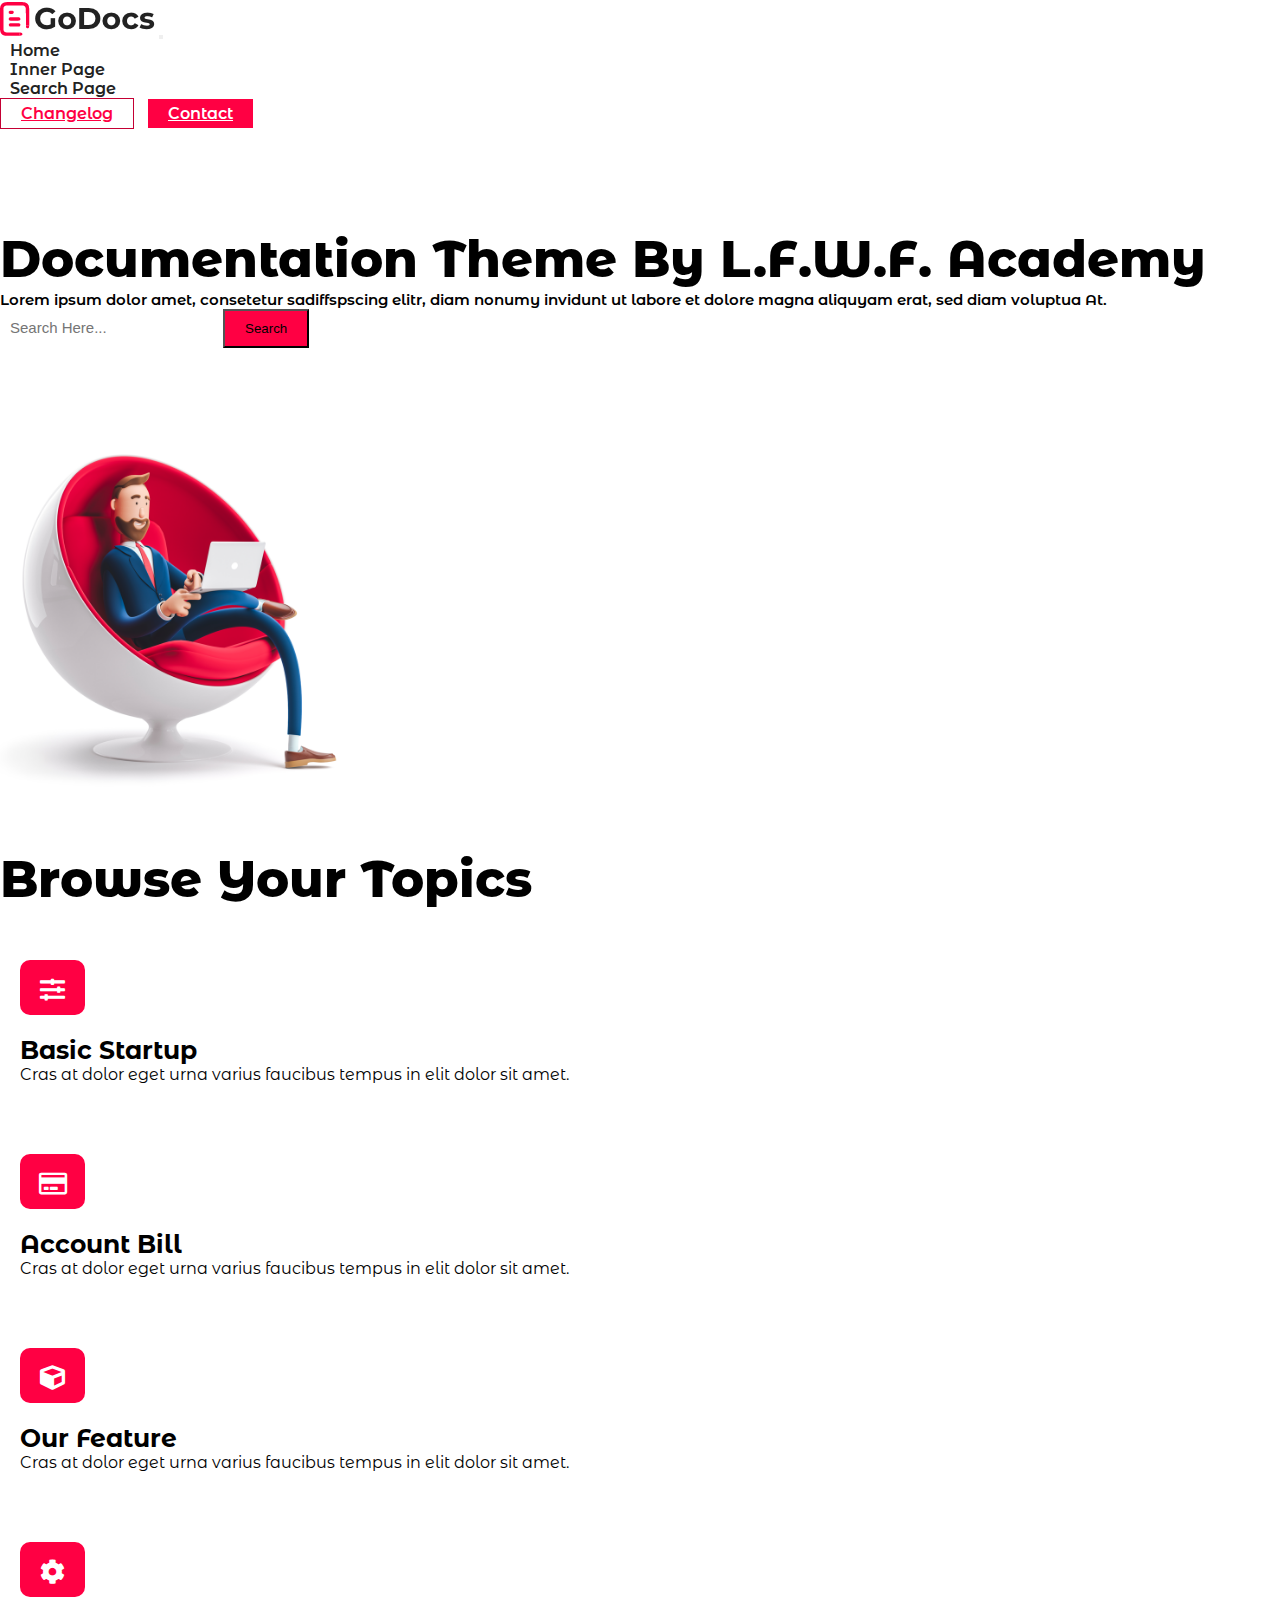
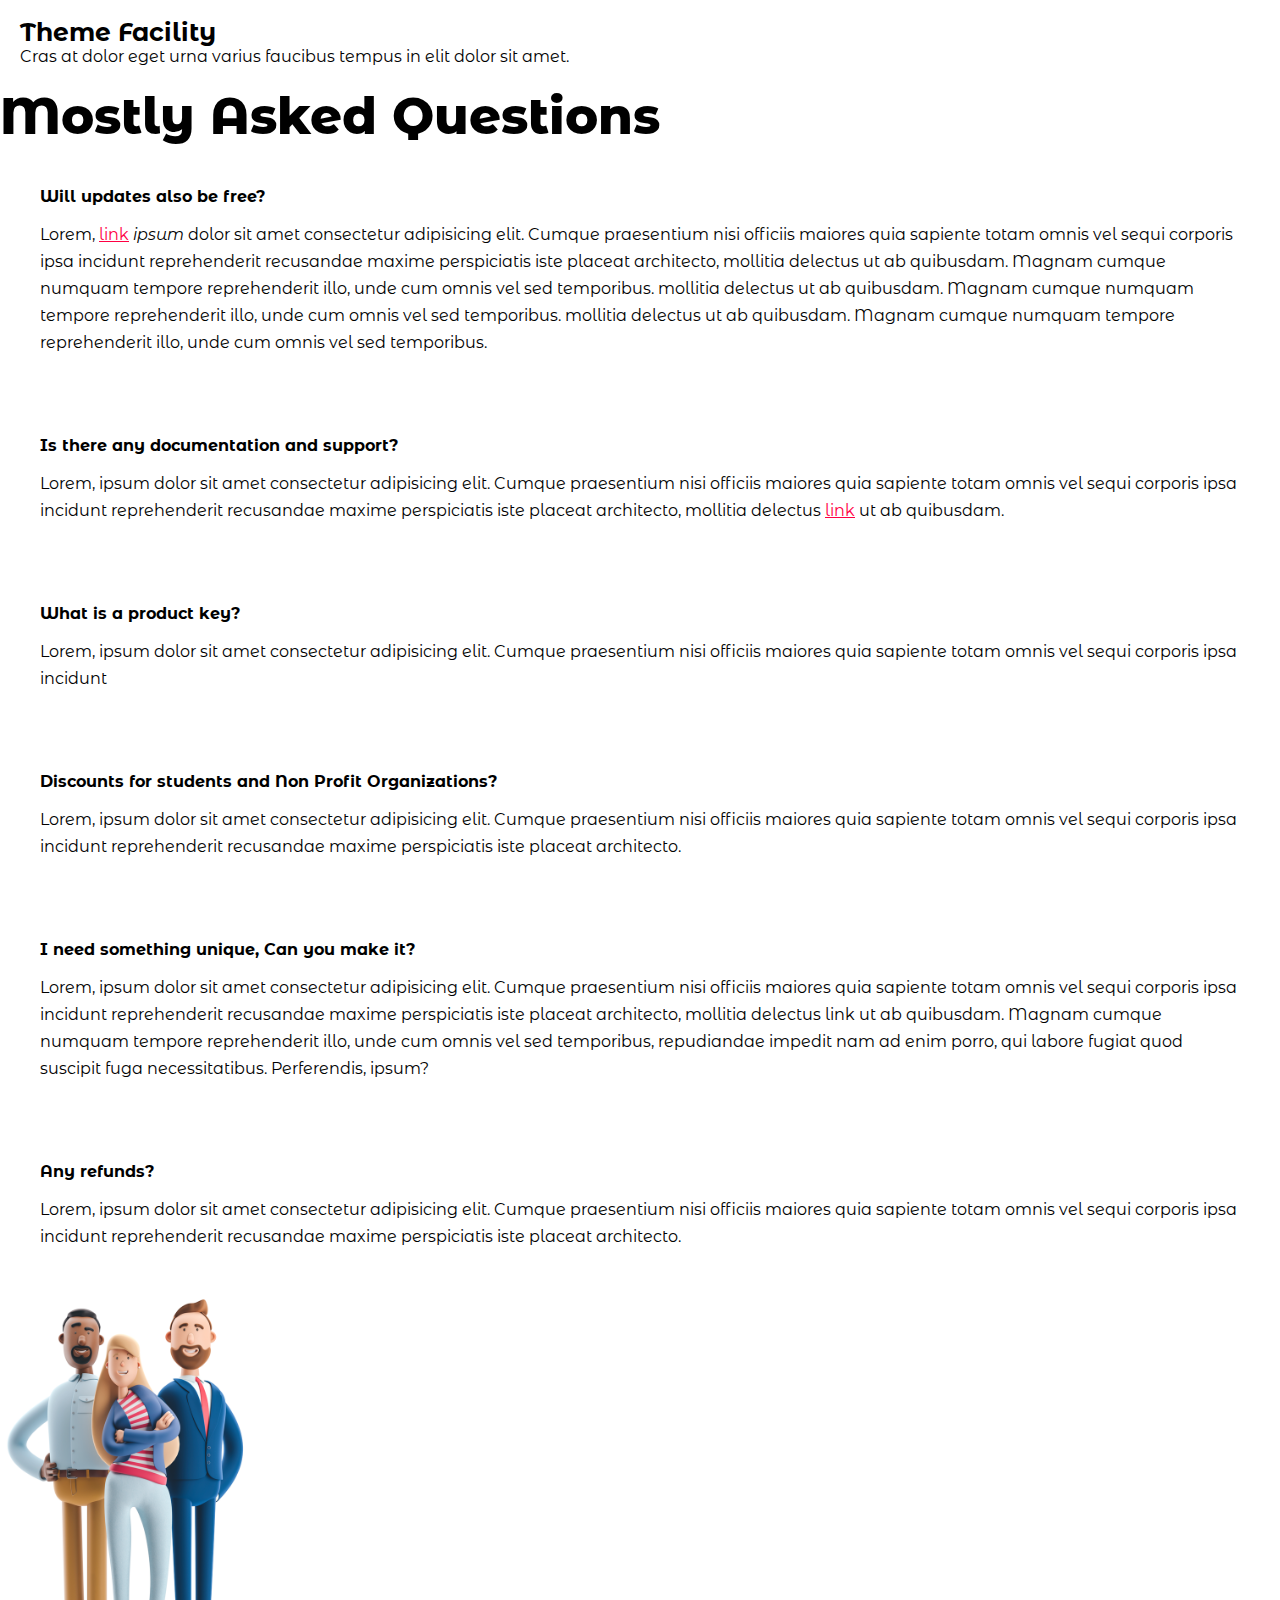
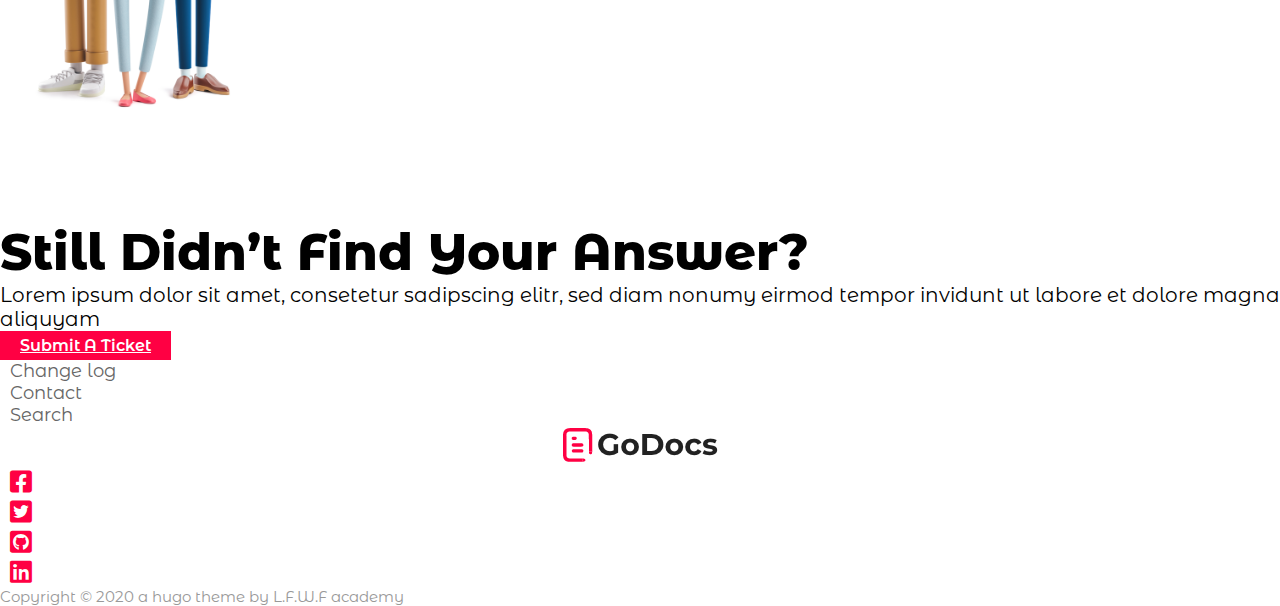
<file: index.html>
<!doctype html>
<html lang="en">
  <head>
    <!-- Required meta tags -->
    <meta charset="utf-8">
    <meta name="viewport" content="width=device-width, initial-scale=1">
    <!-- goole fonts  -->
    <link href="https://fonts.googleapis.com/css2?family=Montserrat+Alternates:ital,wght@0,100;0,200;0,300;0,400;0,500;0,600;0,700;0,800;0,900;1,100;1,200;1,300;1,400;1,500;1,600;1,700;1,800;1,900&display=swap" rel="stylesheet">
    <!-- fontawesome css  -->
    <link rel="stylesheet" href="https://cdnjs.cloudflare.com/ajax/libs/font-awesome/5.14.0/css/all.min.css">
    <!-- Bootstrap CSS -->
    <link rel="stylesheet" href="https://stackpath.bootstrapcdn.com/bootstrap/5.0.0-alpha1/css/bootstrap.min.css" integrity="sha384-r4NyP46KrjDleawBgD5tp8Y7UzmLA05oM1iAEQ17CSuDqnUK2+k9luXQOfXJCJ4I" crossorigin="anonymous">
    <link rel="stylesheet" href="style.css">
    <link rel="stylesheet" href="css/responsive.css">
    <title>GoDocs</title>
  </head>
  <body>
    <!-- nav start  -->
    <nav class="navbar navbar-expand-lg navbar-light py-3">
      <div class="container">
        <a class="navbar-brand" href="index.html"><img src="images/logo.png" alt=""></a>
        <button class="navbar-toggler" type="button" data-toggle="collapse" data-target="#navbarSupportedContent" aria-controls="navbarSupportedContent" aria-expanded="false" aria-label="Toggle navigation">
          <span class="navbar-toggler-icon"></span>
        </button>
        <div class="collapse navbar-collapse" id="navbarSupportedContent">
          <ul class="navbar-nav header-menu mx-auto">
            <li><a href="index.html">Home</a></li>
            <li><a href="inner.html">Inner Page</a></li>
            <li><a href="search.html">Search Page</a></li>
          </ul>
            <a href="#" class="btn nav-button">Changelog</a>
            <a href="#" class="btn nav-button-active">Contact</a>
          </div>
        </div>
      </div>
    </nav>
    <!-- slider-section start  -->
    <section class="slider-section mb-4">
      <div class="container">
        <div class="row">
          <div class="col-xl-7 col-lg-7 col-md-7 slider-text">
            <h2 class="mb-4 template-text">Documentation Theme By L.F.W.F. Academy</h2>
            <p class="mb-5">Lorem ipsum dolor amet, consetetur sadiffspscing elitr, diam nonumy invidunt ut labore et dolore magna aliquyam erat, sed diam voluptua At.</p>
            <div class="input-group slider-input mb-3">
              <input type="text" class="form-control bg-light font-weight-bold" placeholder="Search Here..." aria-label="Recipient's username" aria-describedby="button-addon2">
              <button class="btn rounded text-white" type="button" id="button-addon2">Search</button>
            </div>
          </div>
          <div class="col-xl-5 col-lg-5 col-md-5 slider-pic">
            <img src="images/banner.jpg" alt="">
          </div>
        </div>
      </div>
    </section>
    <!-- topic section start  -->
    <section class="topic-section py-5">
      <div class="container">
        <div class="row">
          <div class="tpoic-content">
            <h2 class="template-text">Browse Your Topics</h2>
          </div>
          <div class="col-xl-3 col-lg-3 col-md-6">
            <div class="topic-item shadow mt-5">
              <span class="topic-item-icon">
                <i class="fas fa-sliders-h"></i>
              </span>
              <h4 class="topic-title">Basic Startup</h4>
              <p class="stopic-text">Cras at dolor eget urna varius faucibus tempus in elit dolor sit amet.</p>
              <a href="inner.html" class="topic-link"></a>
            </div>
          </div>
          <div class="col-xl-3 col-lg-3 col-md-6">
            <div class="topic-item shadow mt-5">
              <span class="topic-item-icon">
                <i class="far fa-credit-card"></i>
              </span>
              <h4 class="topic-title">Account Bill</h4>
              <p class="stopic-text">Cras at dolor eget urna varius faucibus tempus in elit dolor sit amet.</p>
              <a href="inner.html" class="topic-link"></a>
            </div>
          </div>
          <div class="col-xl-3 col-lg-3 col-md-6">
            <div class="topic-item shadow mt-5">
              <span class="topic-item-icon">
                <i class="fas fa-cube"></i>
              </span>
              <h4 class="topic-title">Our Feature</h4>
              <p class="stopic-text">Cras at dolor eget urna varius faucibus tempus in elit dolor sit amet.</p>
              <a href="inner.html" class="topic-link"></a>
            </div>
          </div>
          <div class="col-xl-3 col-lg-3 col-md-6">
            <div class="topic-item shadow mt-5">
              <span class="topic-item-icon">
                <i class="fas fa-cog"></i>
              </span>
              <h4 class="topic-title">Theme Facility</h4>
              <p class="stopic-text">Cras at dolor eget urna varius faucibus tempus in elit dolor sit amet.</p>
              <a href="inner.html" class="topic-link"></a>
            </div>
          </div>
        </div>
      </div>
    </section>
    <!-- question section start  -->
    <section class="question-section py-5">
      <div class="container">
        <div class="row">
          <h2 class="template-text">Mostly Asked Questions</h2>
          <div class="col-xl-6 col-lg-6">
            <div class="update shadow mt-5 mb-3">
              <h4 class="update-heading">Will updates also be free?</h4>
              <p class="update-text">Lorem, <a href="#">link</a> <i>ipsum</i> dolor sit amet consectetur adipisicing elit. Cumque praesentium nisi officiis maiores quia sapiente totam omnis vel sequi corporis ipsa incidunt reprehenderit recusandae maxime perspiciatis iste placeat architecto, mollitia delectus ut ab quibusdam. Magnam cumque numquam tempore reprehenderit illo, unde cum omnis vel sed temporibus. mollitia delectus ut ab quibusdam. Magnam cumque numquam tempore reprehenderit illo, unde cum omnis vel sed temporibus. mollitia delectus ut ab quibusdam. Magnam cumque numquam tempore reprehenderit illo, unde cum omnis vel sed temporibus.</p>
            </div>
            <div class="update shadow mt-5 mb-3">
              <h4 class="update-heading">Is there any documentation and support?</h4>
              <p class="update-text">Lorem, ipsum dolor sit amet consectetur adipisicing elit. Cumque praesentium nisi officiis maiores quia sapiente totam omnis vel sequi corporis ipsa incidunt reprehenderit recusandae maxime perspiciatis iste placeat architecto, mollitia delectus <a href="#">link</a> ut ab quibusdam.</p>
            </div>
            <div class="update shadow mt-5 mb-3">
              <h4 class="update-heading">What is a product key?</h4>
              <p class="update-text">Lorem, ipsum dolor sit amet consectetur adipisicing elit. Cumque praesentium nisi officiis maiores quia sapiente totam omnis vel sequi corporis ipsa incidunt</p>
            </div>
          </div>
          <div class="col-xl-6 col-lg-6">
            <div class="update shadow mt-5 mb-5">
              <h4 class="update-heading">Discounts for students and Non Profit Organizations?</h4>
              <p class="update-text">Lorem, ipsum dolor sit amet consectetur adipisicing elit. Cumque praesentium nisi officiis maiores quia sapiente totam omnis vel sequi corporis ipsa incidunt reprehenderit recusandae maxime perspiciatis iste placeat architecto.</p>
            </div>
            <div class="update shadow mt-5 ">
              <h4 class="update-heading">I need something unique, Can you make it?</h4>
              <p class="update-text">Lorem, ipsum dolor sit amet consectetur adipisicing elit. Cumque praesentium nisi officiis maiores quia sapiente totam omnis vel sequi corporis ipsa incidunt reprehenderit recusandae maxime perspiciatis iste placeat architecto, mollitia delectus link ut ab quibusdam. Magnam cumque numquam tempore reprehenderit illo, unde cum omnis vel sed temporibus, repudiandae impedit nam ad enim porro, qui labore fugiat quod suscipit fuga necessitatibus. Perferendis, ipsum?</p>
            </div>
            <div class="update shadow mt-5 ">
              <h4 class="update-heading">Any refunds?</h4>
              <p class="update-text">Lorem, ipsum dolor sit amet consectetur adipisicing elit. Cumque praesentium nisi officiis maiores quia sapiente totam omnis vel sequi corporis ipsa incidunt reprehenderit recusandae maxime perspiciatis iste placeat architecto.</p>
            </div>
          </div>
        </div>
      </div>
    </section>
    <!-- find-section start  -->
    <section class="find-section py-5">
      <div class="container">
        <div class="row">
          <div class="col-xl-3 col-lg-3">
            <img src="images/cta-illustration.jpg" alt="">
          </div>
          <div class="col-xl-9 col-lg-9 find-content">
            <h2 class="template-text">Still Didn’t Find Your Answer?</h2>
            <p class="find-text">Lorem ipsum dolor sit amet, consetetur sadipscing elitr, sed diam
              nonumy eirmod tempor invidunt ut labore et dolore magna aliquyam</p>
              <a href="#" class="btn nav-button-active py-3">Submit A Ticket</a>
          </div>
        </div>
      </div>
    </section>
    <!-- footer start  -->
    <section class="footer-top">
      <div class="container">
        <div class="row">
          <div class="col-xl-4 col-lg-4">
            <div class="footer-widget footer-left">
              <ul class="d-flex pl-0">
                <li><a href="#">Change log</a></li>
                <li><a href="#">Contact</a></li>
                <li><a href="#">Search</a></li>
              </ul>
            </div>
          </div>
          <div class="col-xl-4 col-lg-4">
            <div class="footer-widget footer-middle">
              <a href="index.html" class="footer-logo"><img src="images/logo.png" alt=""></a>
            </div>
          </div>
          <div class="col-xl-4 col-lg-4">
            <div class="footer-widget footer-right">
              <ul class="pl-0 d-flex">
                <li><a href="#"><i class="fab fa-facebook-square"></i></a></li>
                <li><a href="#"><i class="fab fa-twitter-square"></i></a></li>
                <li><a href="#"><i class="fab fa-github-square"></i></a></li>
                <li><a href="#"><i class="fab fa-linkedin"></i></a></li>
              </ul>
            </div>
          </div>
        </div>
      </div>
    </section>
    <section class="footer-end text-center py-3">
      <div class="container">
        <div class="row">
          <p class="footer-credit mb-0">Copyright © 2020 a hugo theme by L.F.W.F academy</p>
        </div>
      </div>
    </section>
    <!-- Optional JavaScript -->
    <!-- Popper.js first, then Bootstrap JS -->
    <script src="https://cdn.jsdelivr.net/npm/popper.js@1.16.0/dist/umd/popper.min.js" integrity="sha384-Q6E9RHvbIyZFJoft+2mJbHaEWldlvI9IOYy5n3zV9zzTtmI3UksdQRVvoxMfooAo" crossorigin="anonymous"></script>
    <script src="https://stackpath.bootstrapcdn.com/bootstrap/5.0.0-alpha1/js/bootstrap.min.js" integrity="sha384-oesi62hOLfzrys4LxRF63OJCXdXDipiYWBnvTl9Y9/TRlw5xlKIEHpNyvvDShgf/" crossorigin="anonymous"></script>
  </body>
</html>
</file>
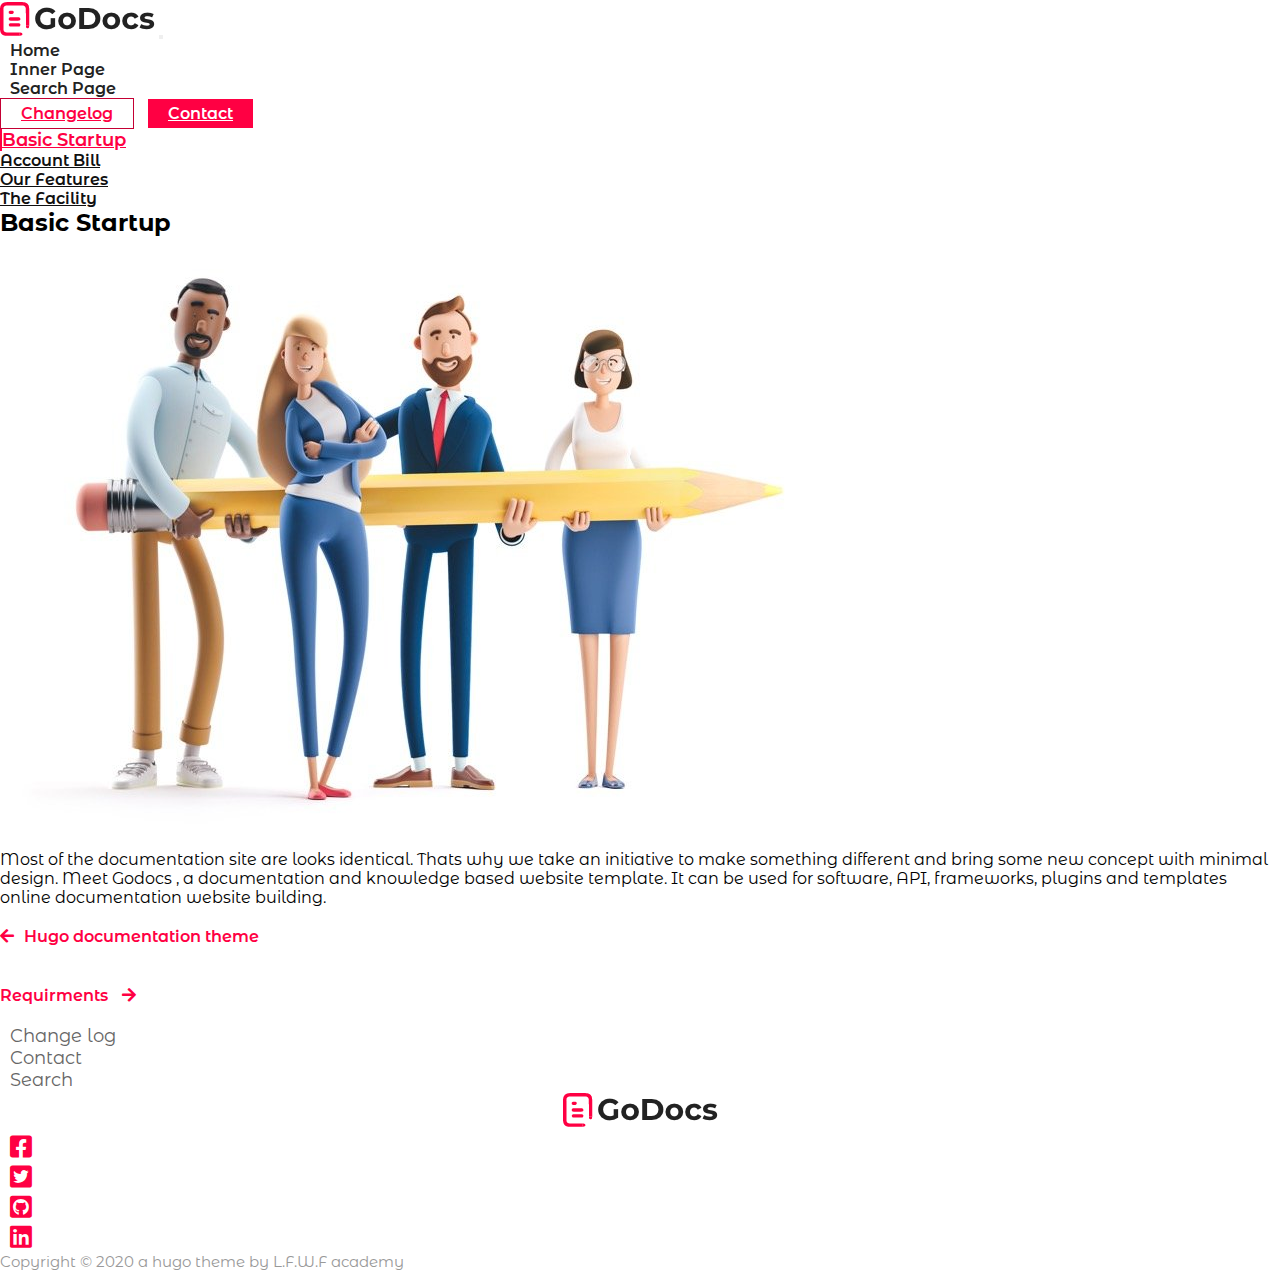
<file: inner.html>
<!doctype html>
<html lang="en">
  <head>
    <!-- Required meta tags -->
    <meta charset="utf-8">
    <meta name="viewport" content="width=device-width, initial-scale=1">
    <!-- goole fonts  -->
    <link href="https://fonts.googleapis.com/css2?family=Montserrat+Alternates:ital,wght@0,100;0,200;0,300;0,400;0,500;0,600;0,700;0,800;0,900;1,100;1,200;1,300;1,400;1,500;1,600;1,700;1,800;1,900&display=swap" rel="stylesheet">
    <!-- fontawesome css  -->
    <link rel="stylesheet" href="https://cdnjs.cloudflare.com/ajax/libs/font-awesome/5.14.0/css/all.min.css">
    <!-- Bootstrap CSS -->
    <link rel="stylesheet" href="https://stackpath.bootstrapcdn.com/bootstrap/5.0.0-alpha1/css/bootstrap.min.css" integrity="sha384-r4NyP46KrjDleawBgD5tp8Y7UzmLA05oM1iAEQ17CSuDqnUK2+k9luXQOfXJCJ4I" crossorigin="anonymous">
    <link rel="stylesheet" href="style.css">
    <link rel="stylesheet" href="css/responsive.css">
    <title>GoDocs</title>
  </head>
  <body>
    <!-- nav start  -->
    <nav class="navbar navbar-expand-lg navbar-light py-3">
      <div class="container">
        <a class="navbar-brand" href="index.html"><img src="images/logo.png" alt=""></a>
        <button class="navbar-toggler" type="button" data-toggle="collapse" data-target="#navbarSupportedContent" aria-controls="navbarSupportedContent" aria-expanded="false" aria-label="Toggle navigation">
          <span class="navbar-toggler-icon"></span>
        </button>
        <div class="collapse navbar-collapse" id="navbarSupportedContent">
          <ul class="navbar-nav header-menu mx-auto">
            <li><a href="index.html">Home</a></li>
            <li><a href="inner.html">Inner Page</a></li>
            <li><a href="search.html">Search Page</a></li>
          </ul>
            <a href="#" class="btn nav-button">Changelog</a>
            <a href="#" class="btn nav-button-active">Contact</a>
          </div>
        </div>
      </div>
    </nav>
    <!-- inner-section start  -->
    <section class="inner-section py-5">
      <div class="container">
        <div class="row">
          <div class="inner-content shadow rounded p-5">
            <ul class="nav mb-3 py-5 basic-item justify-content-center" id="pills-tab" role="tablist">
              <li class="nav-item tab-active">
                <a class="nav-link active" id="pills-home-tab" data-toggle="pill" href="#basic" role="tab" aria-controls="pills-home" aria-selected="true">Basic Startup</a>
                <ul class="tab-drop-down pl-0">
                  <li class="nav-item">
                    <a class="nav-link" id="pills-profile-tab" data-toggle="pill" href="#elements" role="tab" aria-controls="pills-profile" aria-selected="false">Elements</a>
                  </li>
                  <li class="nav-item">
                    <a class="nav-link" id="pills-contact-tab" data-toggle="pill" href="#installation" role="tab" aria-controls="pills-contact" aria-selected="false">Installation</a>
                  </li>
                  <li class="nav-item">
                    <a class="nav-link" id="pills-contact-tab" data-toggle="pill" href="#configuration" role="tab" aria-controls="pills-contact" aria-selected="false">Configuration</a>
                  </li>
                  <li class="nav-item">
                    <a class="nav-link" id="pills-contact-tab" data-toggle="pill" href="#customization" role="tab" aria-controls="pills-contact" aria-selected="false">Customization</a>
                  </li>
                  <li class="nav-item">
                    <a class="nav-link" id="pills-contact-tab" data-toggle="pill" href="#customization" role="tab" aria-controls="pills-contact" aria-selected="false">Customization</a>
                  </li>
                  <li class="nav-item">
                    <a class="nav-link" id="pills-contact-tab" data-toggle="pill" href="#requerments" role="tab" aria-controls="pills-contact" aria-selected="false">Requerments</a>
                  </li>
                </ul>
              </li>
              <li class="nav-item">
                <a class="nav-link" id="pills-contact-tab" data-toggle="pill" href="#bill" role="tab" aria-controls="pills-contact" aria-selected="false">Account Bill</a>
              </li>
              <li class="nav-item">
                <a class="nav-link" id="pills-contact-tab" data-toggle="pill" href="#feature" role="tab" aria-controls="pills-contact" aria-selected="false">Our Features</a>
              </li>
              <li class="nav-item">
                <a class="nav-link" id="pills-contact-tab" data-toggle="pill" href="#facility" role="tab" aria-controls="pills-contact" aria-selected="false">The Facility</a>
              </li>
            </ul>
        
            <div class="tab-content" id="pills-tabContent">
              <div class="tab-pane fade show active text-center" id="basic" role="tabpanel" aria-labelledby="pills-home-tab">
                <h2 class="basic-heading">Basic Startup</h2>
                <img src="images/getting-started.jpg" alt="">
                <p class="basic-text text-left">Most of the documentation site are looks identical. Thats why we take an initiative to make something different and bring some new concept with minimal design. Meet Godocs , a documentation and knowledge based website template. It can be used for software, API, frameworks, plugins and templates online documentation website building.</p>
                <div class="row">
                  <div class="col-xl-6 basic-button">
                    <span class="bs-1"><a href="#"><i class="fas fa-arrow-left"></i>Hugo documentation theme</a></span>
                  </div>
                  <div class="col-xl-6 basic-button">
                    <span class="bs-2"><a href="#"> Requirments <i class="fas fa-arrow-right"></i></a></span>
                  </div>
                </div>
              </div>      
            </div>
          </div>
        </div>
      </div>
    </section>
    <!-- footer start  -->
    <section class="footer-top">
      <div class="container">
        <div class="row">
          <div class="col-xl-4">
            <div class="footer-widget footer-left">
              <ul class="d-flex pl-0">
                <li><a href="#">Change log</a></li>
                <li><a href="#">Contact</a></li>
                <li><a href="#">Search</a></li>
              </ul>
            </div>
          </div>
          <div class="col-xl-4">
            <div class="footer-widget footer-middle">
              <a href="index.html" class="footer-logo"><img src="images/logo.png" alt=""></a>
            </div>
          </div>
          <div class="col-xl-4">
            <div class="footer-widget footer-right">
              <ul class="pl-0 d-flex">
                <li><a href="#"><i class="fab fa-facebook-square"></i></a></li>
                <li><a href="#"><i class="fab fa-twitter-square"></i></a></li>
                <li><a href="#"><i class="fab fa-github-square"></i></a></li>
                <li><a href="#"><i class="fab fa-linkedin"></i></a></li>
              </ul>
            </div>
          </div>
        </div>
      </div>
    </section>
    <section class="footer-end text-center py-3">
      <div class="container">
        <div class="row">
          <p class="footer-credit mb-0">Copyright © 2020 a hugo theme by L.F.W.F academy</p>

        </div>
      </div>
    </section>
    <!-- Optional JavaScript -->
    <!-- Popper.js first, then Bootstrap JS -->
    <script src="https://cdn.jsdelivr.net/npm/popper.js@1.16.0/dist/umd/popper.min.js" integrity="sha384-Q6E9RHvbIyZFJoft+2mJbHaEWldlvI9IOYy5n3zV9zzTtmI3UksdQRVvoxMfooAo" crossorigin="anonymous"></script>
    <script src="https://stackpath.bootstrapcdn.com/bootstrap/5.0.0-alpha1/js/bootstrap.min.js" integrity="sha384-oesi62hOLfzrys4LxRF63OJCXdXDipiYWBnvTl9Y9/TRlw5xlKIEHpNyvvDShgf/" crossorigin="anonymous"></script>
  </body>
</html>
</file>
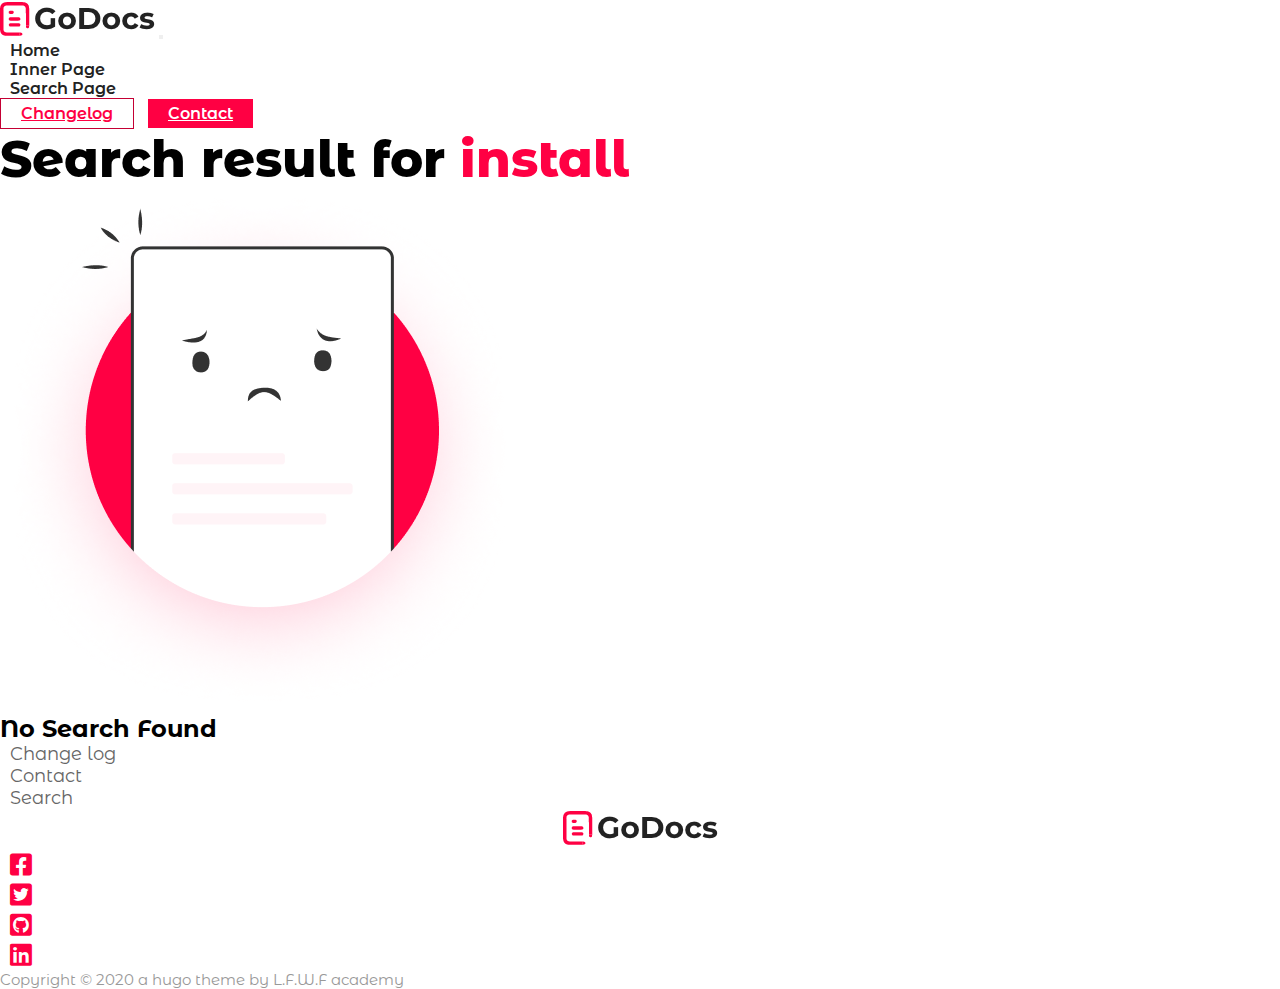
<file: search.html>
<!doctype html>
<html lang="en">
  <head>
    <!-- Required meta tags -->
    <meta charset="utf-8">
    <meta name="viewport" content="width=device-width, initial-scale=1">
    <!-- goole fonts  -->
    <link href="https://fonts.googleapis.com/css2?family=Montserrat+Alternates:ital,wght@0,100;0,200;0,300;0,400;0,500;0,600;0,700;0,800;0,900;1,100;1,200;1,300;1,400;1,500;1,600;1,700;1,800;1,900&display=swap" rel="stylesheet">
    <!-- fontawesome css  -->
    <link rel="stylesheet" href="https://cdnjs.cloudflare.com/ajax/libs/font-awesome/5.14.0/css/all.min.css">
    <!-- Bootstrap CSS -->
    <link rel="stylesheet" href="https://stackpath.bootstrapcdn.com/bootstrap/5.0.0-alpha1/css/bootstrap.min.css" integrity="sha384-r4NyP46KrjDleawBgD5tp8Y7UzmLA05oM1iAEQ17CSuDqnUK2+k9luXQOfXJCJ4I" crossorigin="anonymous">
    <link rel="stylesheet" href="style.css">
    <link rel="stylesheet" href="css/responsive.css">
    <title>GoDocs</title>
  </head>
  <body>
    <!-- nav start  -->
    <nav class="navbar navbar-expand-lg navbar-light py-3">
      <div class="container">
        <a class="navbar-brand" href="index.html"><img src="images/logo.png" alt=""></a>
        <button class="navbar-toggler" type="button" data-toggle="collapse" data-target="#navbarSupportedContent" aria-controls="navbarSupportedContent" aria-expanded="false" aria-label="Toggle navigation">
          <span class="navbar-toggler-icon"></span>
        </button>
        <div class="collapse navbar-collapse" id="navbarSupportedContent">
          <ul class="navbar-nav header-menu mx-auto">
            <li><a href="index.html">Home</a></li>
            <li><a href="inner.html">Inner Page</a></li>
            <li><a href="search.html">Search Page</a></li>
          </ul>
            <a href="#" class="btn nav-button">Changelog</a>
            <a href="#" class="btn nav-button-active">Contact</a>
          </div>
        </div>
      </div>
    </nav>
<!-- search-section start  -->
<section class="search-section py-5">
    <div class="container">
        <div class="row">
            <div class="col-xl-2"></div>
            <div class="col-xl-8">
                <h2 class="template-text my-4">Search result for <span>install</span></h2>
            </div>
            <div class="col-xl-2"></div>
        </div>
        <div class="row">
            <div class="col-xl-2"></div>
            <div class="col-xl-8 search-content shadow rounded text-center py-5 mb-5">
                <img src="images/no-search-found.png" alt="">
                <h2 class="search-text">No Search Found</h2>
            </div>
            <div class="col-xl-2"></div>
        </div>
    </div>
</section>
    <!-- footer start  -->
    <section class="footer-top">
      <div class="container">
        <div class="row">
          <div class="col-xl-4">
            <div class="footer-widget footer-left">
              <ul class="d-flex pl-0">
                <li><a href="#">Change log</a></li>
                <li><a href="#">Contact</a></li>
                <li><a href="#">Search</a></li>
              </ul>
            </div>
          </div>
          <div class="col-xl-4">
            <div class="footer-widget footer-middle">
              <a href="index.html" class="footer-logo"><img src="images/logo.png" alt=""></a>
            </div>
          </div>
          <div class="col-xl-4">
            <div class="footer-widget footer-right">
              <ul class="pl-0 d-flex">
                <li><a href="#"><i class="fab fa-facebook-square"></i></a></li>
                <li><a href="#"><i class="fab fa-twitter-square"></i></a></li>
                <li><a href="#"><i class="fab fa-github-square"></i></a></li>
                <li><a href="#"><i class="fab fa-linkedin"></i></a></li>
              </ul>
            </div>
          </div>
        </div>
      </div>
    </section>
    <section class="footer-end text-center py-3">
      <div class="container">
        <div class="row">
          <p class="footer-credit mb-0">Copyright © 2020 a hugo theme by L.F.W.F academy</p>

        </div>
      </div>
    </section>
    <!-- Optional JavaScript -->
    <!-- Popper.js first, then Bootstrap JS -->
    <script src="https://cdn.jsdelivr.net/npm/popper.js@1.16.0/dist/umd/popper.min.js" integrity="sha384-Q6E9RHvbIyZFJoft+2mJbHaEWldlvI9IOYy5n3zV9zzTtmI3UksdQRVvoxMfooAo" crossorigin="anonymous"></script>
    <script src="https://stackpath.bootstrapcdn.com/bootstrap/5.0.0-alpha1/js/bootstrap.min.js" integrity="sha384-oesi62hOLfzrys4LxRF63OJCXdXDipiYWBnvTl9Y9/TRlw5xlKIEHpNyvvDShgf/" crossorigin="anonymous"></script>
  </body>
</html>
</file>
<file: style.css>
/* Default css  */
*{
    margin: 0;
    padding: 0;
}
body{
    font-family: 'Montserrat Alternates', sans-serif;
}
img{
    max-width: 100%;
}
/* nav start  */
.header-menu li a{
    display: inline-block;
    text-decoration: none;
    color: #222222;
    font-weight: 600;
    padding: 0 10px;
    transition: .4s;
}
.nav-button-active{
    display: inline-block;
    padding: 5px 20px;
    background: #ff0043;
    font-weight: 600;
    color: #fff;
    transition: .4s;
}
.nav-button-active:hover{
    color: #fff;
    background: #c40034;
}
.nav-button{
    display: inline-block;
    padding: 5px 20px;
    border: 1px solid #c40034;
    font-weight: 600;
    margin-right: 10px;
    color: #ff0043;
    transition: .4s;
}
.nav-button:hover{
    background: #c40034;
    color: #fff;
}
.header-menu li a:hover{
    color: #ff0043;
}
/* slider-section start  */
.slider-section{
    height: 80vh;
}
.slider-text , .slider-pic{
    padding-top: 100px;
}
.template-text{
    font-weight: 800;
    font-size: 50px;
}
.slider-text p{
    font-weight: 600;
    font-size: 15px;
}
.slider-input input{
    border: transparent;
    padding: 10px 10px;
    font-size: 15px;
}
.slider-input button{
    background: #ff0043;
    padding: 10px 20px;
}
.form-control:focus {
    box-shadow: none;
}
/* topic-section start  */
.topic-item{
    box-sizing: border-box;
    padding: 20px;
    position: relative;
    border-radius: 10px;
}
.topic-item span {
    width: 65px;
    height: 55px;
    background: #ff0043;
    display: block;
    border-radius: 10px;
    line-height: 60px;
    text-align: center;
    font-size: 25px;
    color: #fff;
    margin-bottom: 20px;
    margin-top: 30px;
}
.topic-title{
    font-weight: 700;
    font-size: 25px;
}
.topic-link::after {
    position: absolute;
    top: 0;
    right: 0;
    bottom: 0;
    left: 0;
    z-index: 1;
    pointer-events: auto;
    content: "";
}
/* question section start  */
.update{
    box-sizing: border-box;
    padding: 40px;
    border-radius: 10px;
}
.update-heading{
    font-weight: 700;
    margin-bottom: 15px;
}
.update-text{
    line-height: 27px;
}
.update-text a{
    color: #ff0043;
}
/* find-section start  */
.find-content{
    padding-top: 100px;
}
.find-text{
    font-size: 20px;
}
/* footer start  */
.footer-middle{
    text-align: center;
}
.footer-right ul{
    justify-content: flex-end;
}
.footer-widget ul{
    list-style: none;
}
.footer-widget ul li a{
    display: inline-block;
    text-decoration: none;
    padding: 0 10px;
}
.footer-left ul li a{
    color: #666;
    font-size: 18px;
    transition: .4s;
}
.footer-left ul li a:hover{
    color: #ff0043;
}
.footer-right ul li a{
    color: #ff0043;
    font-size: 25px;
    transition: .4s;
}
.footer-right ul li a:hover{
    color: #101010;
}
.footer-credit{
    font-size: 15px;
    color: #999;
    font-weight: normal;
}
/* tab start  */
.tab-drop-down{
    position: absolute;
    top: 100%;
    width: 200px;
    opacity: 0;
    visibility: hidden;
    list-style: none;
    background: #fff;
    transform: translateY(200px);
    transition: .4s;
}
.tab-drop-down li a{
    color: #777 !important;
    border-left: none;
}
.basic-item li{
    position: relative;
}
.basic-item li a{
    color: #101010;
    font-weight: 600;
}
.basic-item li:hover ul{
    opacity: 1;
    visibility: visible;
    left: 20px;
    transform: translateY(0);
}
.tab-active a{
    border-left: 2px solid #ff0043;
    font-weight: 600;
    font-size: 18px;
}
.basic-button{
    padding: 20px 0;
}
.basic-button a{
    display: inline-block;
    color: #ff0043;
    text-decoration: none;
    font-weight: 600;
}
.bs-1 i{
    margin-right: 10px;
}
.bs-2 i{
    margin-left: 10px;
}
.nav-item .active{
    color: #ff0043;
}
.template-text span{
    color: #ff0043;
}
.search-text{
    font-weight: 700;
}
</file>
<file: css/responsive.css>
/* 1196px start  */
@media (max-width: 1196px){
    .footer-widget ul li a {
        padding: 0 5px;
    }
}

/* 996px start   */
@media (max-width: 996px){
    .slider-section {
    height: 70vh;
    }
    .template-text{
        font-size: 35px;
    }
    .header-menu{
        margin-top: 20px;
    }
    .header-menu li{
        padding: 7px 0;
    }
    .slider-text, .slider-pic {
        padding-top: 50px;
    }
    .footer-left ul li a {
        font-size: 15px;
    }
    .footer-left ul{
        justify-content: center;
    }
    .footer-middle{
        text-align: center;
    }
    .footer-right ul{
        margin-top: 10px;
        text-align: center;
        justify-content: center;
    }
}
/* 767px start  */
@media (max-width: 767px){
    .slider-pic{
        display: none;
    }
    .slider-section {
    height: 60vh;
    }
}
/* 486px start  */
@media (max-width: 486px){
    .template-text{
        font-size: 28px;
    }
    .slider-section {
    height: 50vh;
    }
}
</file>
